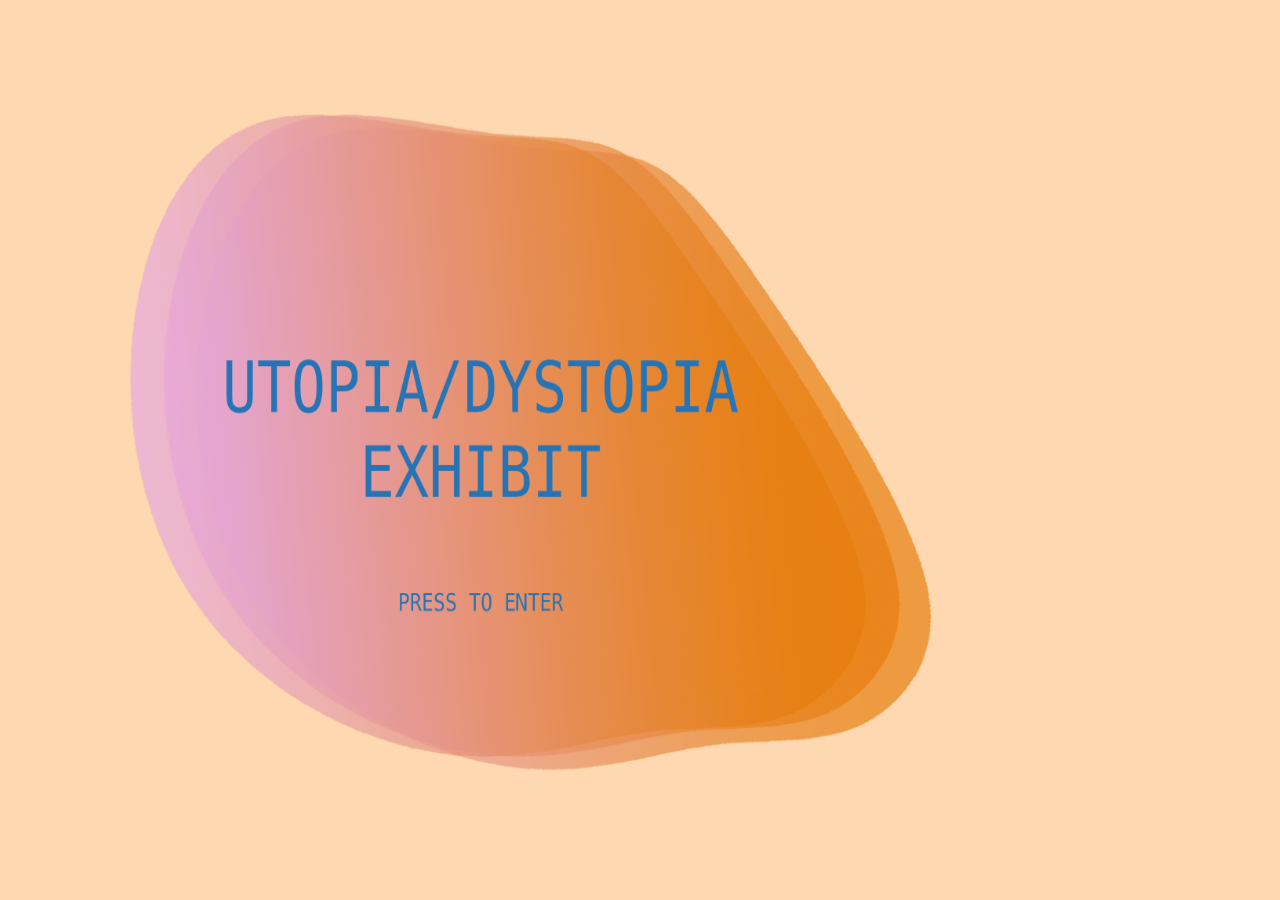
<file: index.html>
<!DOCTYPE html>
<html>
<head>
	<style>
		
		.img{
			position: center;
			padding-left: 20px;
			padding-top: 10px;
			padding-right: 10px;
			padding-bottom: 10px; 
			width: 1000px;
			height: 800px; 
		animation: beat 6s infinite alternate;
	transform-origin: center;
		}
@keyframes beat {
    0% {
        transform: scale(1,1);
    }
    50% {
        transform: scale(1.2,1.2);
    }
    100% {
        transform: scale(1,1);
    }
}

.single-featured-image-header img {
	animation: zoominoutsinglefeatured 15s forwards;
}
	</style>
</head>
<body style="background-color:rgb(254,216,177);">
	<a href="index2.html">
<div class="main"> 
	
	<img class="img" src="images/exhibit.png" width="1000px" height="800px">

</div>
</a>
</body>
</html>
</file>
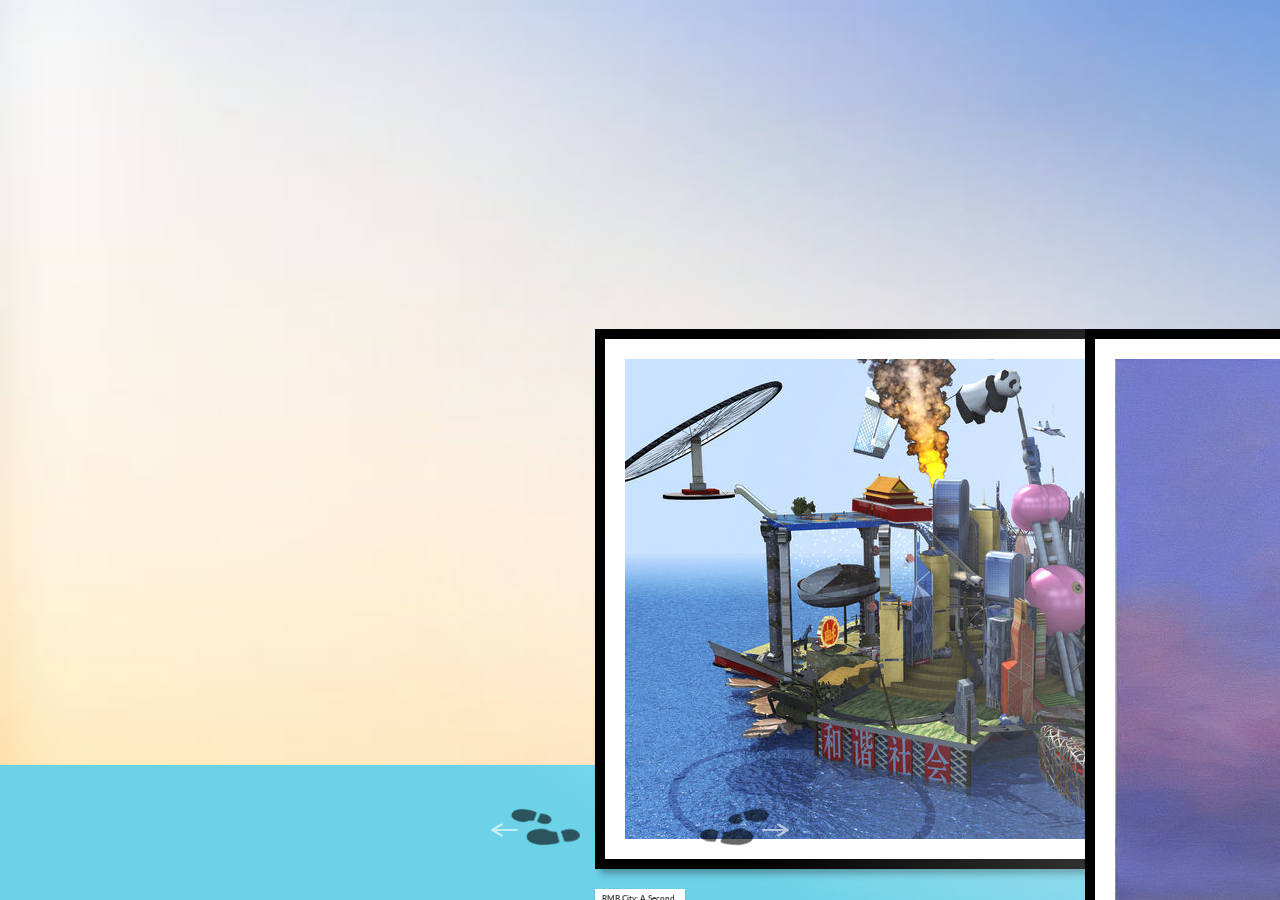
<file: index2.html>
<!DOCTYPE html>
<html lang="en" class="no-js">
	<head>
		<meta charset="UTF-8" />
		<meta http-equiv="X-UA-Compatible" content="IE=edge,chrome=1"> 
		<meta name="viewport" content="width=device-width, initial-scale=1.0"> 
		<title>3D Gallery Room</title>
		<meta name="description" content="Add a description" />
		<meta name="keywords" content="Add keywords" />
		<meta name="author" content="Codrops" />
		<link rel="shortcut icon" href="../favicon.ico"> 
		<link rel="stylesheet" type="text/css" href="css/default.css" />
		<link rel="stylesheet" type="text/css" href="css/component.css" />
		<script src="js/modernizr.custom.js"></script>
	</head>
	<body>
		<div class="container">	
			<!-- Codrops top bar -->
		<!-- 	<div class="codrops-top clearfix">
				<a href="http://tympanus.net/Development/3DBookShowcase/"><strong>&laquo; Previous Demo: </strong>3D Book Showcase</a>
				<span class="right"><a href="http://www.flickr.com/photos/thomasclaveirole">Images by Thomas Claveirole</a><a href="http://tympanus.net/codrops/?p=13564"><strong>Back to the Codrops Article</strong></a></span>
	

			 <h1>3D Gallery Room <a href="index.html" class="demo-current">Demo 1</a> <a href="index2.html">Demo 2</a></h1> -->

			<div id="gr-gallery" class="gr-gallery">
				<div class="gr-main">
					<figure>
						<div>
							<img src="images/11.jpg" alt="img01" />
						</div>
						<figcaption>
							<h2><span> RMB City: A Second Life City Planning</span></h2>
							<div><p>Cao Fei, 2007<a href="https://anthology.rhizome.org/rmb-city"><br>
								<br>Cao Fei uses Second Life as an online space to create a virtual world and convey themes of modernization and consumer culture. Fei explores China’s modernization and its utopic vision. This digital work of art explores the ways in which global communication impacts imagination. This virtual reality celebrates the interplay between real and fictional worlds. Fei creates a utopian culture that vividly reflects the digital realm and youth in the 21st century.</a></p></div></figcaption>
					</figure>
					<figure>
						<div>
							<img src="images/12.jpg" alt="img02" />
						</div>
						<figcaption>
							<h2><span>Gropius Landscape, Master's House</span></h2>
							<div><p>Julie Langsam, 2014<a href="https://www.artsy.net/artwork/julie-langsam-gropius-landscape-masters-house"><br> <br>Langsam explores utopia as yearning for the past. Langsam conducts a dialogue with history to create imaginary landscapes. She focuses on creating legacies for the modernist forms centred around the Bauhaus in Germany. Langsam paints utopian structures designed by Gropius, Johnson, and Le Corbusier. These buildings once held promise for the future but today these modernist structures cease to uphold the same promise. The once monumental buildings are overcast with a constardicting sky. Langsam creates a portrait of utopia’s afterlife.</a></p></div></figcaption>
					</figure>
					<figure>
						<div>
							<img src="images/13.jpg" alt="img03" />
						</div>
						<figcaption>
							<h2><span>Spectral Disco</span></h2>
							<div><p>Tala Madani, 2020 <a href="https://www.artsy.net/artwork/tala-madani-spectral-disco"><br><br>Madani creates a metaphysical disco that forces us to question visual perception, while revealing the underbelly of human relationships. A disco and clubbing culture represents this utopic realm and euphoric feeling. Yet when a vulnerable baby is placed within this space crawling around helplessly and confused among distorted fading figures we understand the idea that Madani evokes. Throughout this place with streaming lights and a place for enjoyment there is still no clarity and we remain in a vulnerable. This painting sheds light on how even utopias can become dystopian when we view them through the narrative of displacement. Is it a utopia because of our broken vision?</a></p></div></figcaption>
					</figure>
					<figure>
						<div>
							<img src="images/14.jpg" alt="img04" />
						</div>
						<figcaption>
							<h2><span>Munuwata Sky</span></h2>
							<div><p>Wolfgang Tillman, 2011<a href="http://www.artnet.com/artists/wolfgang-tillmans/munuwata-sky-UcdJF55zuSMaoGe7Vc5ipg2"><br><br>Tillman uses photography to subvert a utopian ideal of togetherness. This image combines questions about both a utopia and dystopia. With this still and vast image with no figures and the sky as the subject matter Tillman utilizes this hyper digital HD medium to increase our attentiveness of the world. Yet he also proposes that we take things for granted as this new realm of HD has changed our perception of the world. Tillman was also open about how most of his work has been made with the knowledge of possible death because he has been battling AIDS since 1983. With death in the back of his mind with this dark yet hopeful image he questions if this is how living together could be: being peaceful together and enjoying the senses and vastness of the universe where we all situated together.</a></p></div></figcaption>
					</figure>
					<figure>
						<div>
							<img src="images/15.jpg" alt="img01" />
						</div>
						<figcaption>
							<h2><span>Golden Retreat</span></h2>
							<div><p>Terry Pauline Price, 2019<a href="https://www.artsy.net/artwork/terry-pauline-price-golden-retreat"><br><br>Price depicts youth in a romantic utopic manner. Price’s brush strokes are very gestural and energetic, reminiscent of an impressionist painting. The use of a vibrant and warm color palette illustrates joyful and a warm environment. This painting highlights utopia as an escape to better times whether it is the past or in the future. The young female figure is free to explore nature this sense of freedom and connection to nature is accompanied by the soft and virbat style of brush strokes that creates a sense of utopic timelessness. </a></p></div></figcaption>
					</figure>
					<figure>
						<div>
							<img src="images/16.jpg" alt="img02" />
						</div>
						<figcaption>
							<h2><span>El Fin Del Mundo (The End of The World)</span></h2>
							<div><p>Moon Kyungwon & Jeon Joonho, 2012<a href="https://vimeo.com/channels/271891/69773881"><br><br>This video installation focuses on a lone survivor in an apolycalic disaster. It focuses on the mental state in relation to dystopia. How can our mentality be compromised and manipulated? It explores how corporate power can engulf us and take away human connection and emotion and replace it with consumer goods. This dystopian future shows a humanity that is predominantly absent. Reminiscent of the sci-fi film genre this dystopian storyline ultimately questions the role of humanity and art in a changing world with an uncertain future. How will corporate power and a consumer society affect our human condition? </a></p></div></figcaption>
					</figure>
					<figure>
						<div>
							<img src="images/17.jpg" alt="img03" />
						</div>
						<figcaption>
							<h2><span>Machine Hallucinations</span></h2>
							<div><p>Refik Anadol, 2019<a href="https://www.youtube.com/watch?v=ksXoSz52sug"><br><br>Anadol researched machine algorithms and worked with one of the largest data sets in the world of nature. He trained a neural network with 70 million photos available from around the world and then created an AI that streams nature. Time and space are the main materials. When you stand in front of this beautiful enigmatic movement of color and forms surrounding you on all walls the viewer can feel as if they are in an alternate reality, a utopian one. The complicated process behind this digital creation probes Anadol to ask what will happen if AI can simulate nature for us? What will happen when AI and quantum mechanics interferes with humanity? Who will define what is real? This artwork is visually utopic, however it is subverted by the reality of technology behind its creation. Anadol brings to light that free will is already in the control of machines and systems. Free will is simple to manipulate and so are systems. The title Machine Hallucinations questions machines consciousness and questions how long term dystopian realities can hide themselves behind short term utopian alternate realities/simulations or hallucinations. </a></p></div></figcaption>
					</figure>
					<figure>
						<div>
							<img src="images/18.jpg" alt="img08" />
						</div>
						<figcaption>
							<h2><span>A Mercy (after T. Morrison)</span></h2>
							<div><p>Julie Mehretu, 2019-2020<a href="https://www.mariangoodman.com/exhibitions/julie-mehretu-new-york-about-the-space-of-half-an-hour/"><br><br>Mehretu recalls the Book of Revelation and the narrative of the Seven Seals of God that eventually lead to the beginning of the apocalypse. In this subliminal mediation of reality dystopia is explored through the reality that is it's impossible to frame or stop time. There are only moments before and after. Irreversibility is a burden and consequence one comes to face with in a dystopian reality. She evokes a state of deconstruction and chaos. This painting was completed during the COVID19 pandemic. This new state of isolation felt close to an apocalypse with thousands of people falling ill and passing without any seeming control. A reality where there is nothing one can do except wait.</a></p></figcaption>
					</figure>
					<figure>
						<div>
							<img src="images/19.jpg" alt="img09" />
						</div>
						<figcaption>
							<h2><span>The Dream</span></h2>
							<div><p>Henri Rousseau, 1910<a href="https://www.moma.org/collection/works/79277"><br><br>French post-impressionist painter, Rousseau depicts a nude woman lounging and dreaming. She transcends reality and travels to a surreal jungle. The dreamlike quality of the painting conveys the projection of the mind of the artist and woman. This surreal portrait of a landscape of a lush jungle with animals is filled with life. Rousseau explores the theme of utopia through the lens of primitivism in the 20th century in Paris. Rousseau paints a dream and projection of his imagination of forgein places as a way to espace modernity in Paris and enjoy the nature of this imaginary jungle.</a></p></div></figcaption>
					</figure>
					<figure>
						<div>
							<img src="images/20.jpg" alt="img10" />
						</div>
						<figcaption>
							<h2><span>MUGEN</span></h2>
							<div><p>Masatake Kozaki, 2020<a href="http://artfrontgallery.com/en/exhibition/archive/2020_09/4330.html"><br><br>Kozaki depicts a utopian world combining both Western and Japanese techniques of collaged gold leaf and  mineral pigments. These materials give a glimmer of hope and vibrancy in this painting. Kozaki further extends this utopian world with futuristic plants and creatures to create a full picture of coexistence. The utopia depicted here is linked to the hope, desire, and appreciation of human creativity. Merging cultures and creativity are the key to this utopian reality. </a></p></div></figcaption>
					</figure>
				</div>
			</div>
		</div><!-- /container -->
		<script src="http://ajax.googleapis.com/ajax/libs/jquery/1.8.3/jquery.min.js"></script>
		<script src="js/wallgallery.js"></script>
		<script>
			$(function() {

				Gallery.init( {
					layout : [3,2,3,2]
				} );

			});
		</script>
	</body>
</html>
</file>
<file: css/default.css>
/* General Demo Style */
@import url(http://fonts.googleapis.com/css?family=Lato:400,700|Alegreya+SC:700|Cutive+Mono);

html { height: 100%; }

*,
*:after,
*:before {
	-webkit-box-sizing: border-box;
	-moz-box-sizing: border-box;
	box-sizing: border-box;
	padding: 0;
	margin: 0;
}

/* Clearfix hack by Nicolas Gallagher: http://nicolasgallagher.com/micro-clearfix-hack/ */
.clearfix:before,
.clearfix:after {
    content: " ";
    display: table;
}

.clearfix:after {
    clear: both;
}

.clearfix {
    *zoom: 1;
}

body {
    font-family: 'Lato', Calibri, Arial, sans-serif;
    background: #810606;
    font-weight: 400;
    font-size: 15px;
    color: #333;
    overflow: hidden;
    height: 100%;
}

a {
	color: #000;
	text-decoration: none;
}

.container {
	width: 100%;
	height: 100%;
	position: relative;
}

.container > h1 {
	z-index: 9999;
	font-weight: 400;
	padding: 50px 20px;
}

.js .container > h1 {
	position: fixed;
	-webkit-backface-visibility: hidden;
	bottom: 0;
	left: 0;
	color: #f0f0f0;
	padding: 20px;
	font-size: 20px;
}

.container > h1 a {
	font-size: 12px;
	text-transform: uppercase;
	display: inline-block;
	padding: 0 0 0 10px;
	color: #fff;
	font-weight: 700;
}

.container > h1 a:hover,
.container > h1 a.demo-current {
	color: #222;
}

/* Header Style */
.codrops-top {
	line-height: 24px;
	font-size: 11px;
	text-transform: uppercase;
	z-index: 9999;
	background: rgba(255,255,255,0.4);
}

.js .codrops-top {
	position: fixed;
	width: 100%;
	left: 0;
	top: 0;
	background: transparent;
}

.codrops-top a {
	padding: 0px 10px;
	letter-spacing: 1px;
	color: #333;
	color: rgba(0,0,0,0.7);
	display: inline-block;
}

.codrops-top a:hover {
	color: #000;
}

.codrops-top span.right {
	float: right;
}

.codrops-top span.right a {
	float: left;
	display: block;
}
</file>
<file: css/component.css>
body {
	background: #f0f0f0;
	background: -moz-linear-gradient(top, #f0f0f0 0%, #f0f0f0 85%, #3d3737 85%, #3d3737 100%);
	background: -webkit-linear-gradient(top, #f0f0f0 0%,#f0f0f0 85%,#3d3737 85%,#3d3737 100%);
	background: -o-linear-gradient(top, #f0f0f0 0%,#f0f0f0 85%,#3d3737 85%,#3d3737 100%);
	background: -ms-linear-gradient(top, #f0f0f0 0%,#f0f0f0 85%,#3d3737 85%,#3d3737 100%);
	background: linear-gradient(to bottom, #f0f0f0 0%,#f0f0f0 85%,#3d3737 85%,#3d3737 100%);
}

.no-js body {
	overflow: auto;
	background: #f0f0f0;
}

.js .gr-gallery {
	position: absolute;
	width: 100%;
	height: 100%;
	overflow: hidden;
}

.gr-room {
	position: absolute;
	top: 0;
	width: 100%;
	height: 85%;
	text-align: center;
	-webkit-perspective: 1200px;
	-moz-perspective: 1200px;
	perspective: 1200px;
}

.gr-wall-main,
.gr-wall-other {
	position: absolute;
	top: 0;
	height: 100%;
	width: 100%;
	-webkit-transform-style: preserve-3d;
	-moz-transform-style: preserve-3d;
	transform-style: preserve-3d;
	background: #f0f0f0 url(../images/wall.jpg);
	background-size: cover; /*repeat 0px 0px*/
}

.gr-wall-main {
	left: 0;
}

.gr-floor {
	position: absolute;
	top: 100%;
	left: 0;
	height: 30%;
	width: 100%;
	background: url(../images/floor.jpg);
	background-size: cover;
}

.gr-gallery figure {
	position: absolute;
	-webkit-transform-style: preserve-3d;
}

.no-js .gr-gallery figure {
	display: inline-block;
	position: relative;
	margin: 20px;
}

.gr-gallery figure::before {
	content: '';
	position: absolute;
	width: 180%;
	height: 150%;
	top: -45%;
	left: -40%;
	background: -webkit-radial-gradient(center, ellipse cover, rgba(255,255,255,0.7) 23%, rgba(255,255,255,0) 66%);
	background: -moz-radial-gradient(center, ellipse cover, rgba(255,255,255,0.7) 23%, rgba(255,255,255,0) 66%);
	background: -o-radial-gradient(center, ellipse cover, rgba(255,255,255,0.7) 23%, rgba(255,255,255,0) 66%);
	background: radial-gradient(center, ellipse cover, rgba(255,255,255,0.7) 23%, rgba(255,255,255,0) 66%);
	pointer-events: none;
	opacity: 0.5;
}

.gr-gallery figure div,
.gr-gallery figure img,
.gr-gallery figcaption {
	-webkit-box-sizing: content-box;
	-moz-box-sizing: content-box;
	box-sizing: content-box;
}

.gr-gallery figure div {
	position: relative;
	border: 10px solid #000;
	box-shadow: 0 10px 7px -5px rgba(0,0,0,0.3);
}

.gr-gallery figure img {
	display: block;
	margin: 0 auto;
	border: 20px solid #fff;
}

.gr-gallery figcaption {
	width: 80px;
	display: block;
	font-size: 5px;
	background: #fff;
	color: #444;
	padding: 5px;
	margin-top: 20px;
	position: relative;
	text-align: left;
	cursor: -webkit-zoom-in; 
	cursor: -moz-zoom-in;
	box-shadow: 0 1px 2px rgba(0,0,0,0.2);
}

.gr-gallery figcaption h2 span {
	display: inline-block;
	margin: 0 2px;
}

.gr-gallery figcaption div {
	display: none;
}

.gr-gallery nav {
	position: absolute;
	width: 300px;
	height: 38px;
	bottom: 6%;
	left: 50%;
	margin-left: -150px;
	z-index: 0;
	cursor: pointer;
}

.gr-gallery nav span {
	width: 90px;
	height: 100%;
	background: url(../images/steps.png);
	float: left;
	text-indent: -100%;
	overflow: hidden;
	opacity: 0.6;
}

.gr-gallery nav span:hover {
	opacity: 1;
}

.gr-gallery nav span.gr-next {
	background-position: top right;
	float: right;
}

.gr-caption {
	position: absolute;
	width: 400px;
	height: 280px;
	padding: 40px;
	left: 50%;
	margin-left: -200px;
	bottom: 0;
	background: #fff;
	box-shadow: 0 -1px 3px rgba(0,0,0,0.3);
	-webkit-transform: translateY(310px);
	-webkit-transition: -webkit-transform .5s ease;
	-moz-transform: translateY(310px);
	-moz-transition: -moz-transform .5s ease;
	-o-transform: translateY(310px);
	-o-transition: -o-transform .5s ease;
	-ms-transform: translateY(310px);
	-ms-transition: -ms-transform .5s ease;
	transform: translateY(310px);
	transition: transform .5s ease;
}

.gr-caption-close {
	position: absolute;
	top: 10px;
	right: 10px;
	background: #fff;
	color: #999;
	width: 20px;
	height: 20px;
	font-weight: 400;
	text-align: center;
	cursor: pointer;
	line-height: 16px;
	font-size: 14px;
	box-shadow: 0 0 6px -1px rgba(0,0,0,0.3);
	-webkit-transition: all .2s linear;
	-moz-transition: all .2s linear;
	-o-transition: all .2s linear;
	-ms-transition: all .2s linear;
	transition: all .2s linear;
}

.gr-caption-close:hover {
	color: #555;
	box-shadow: 0 0 8px -1px rgba(0,0,0,0.6);
}

.gr-caption h2 {
	border-bottom: 1px solid rgba(0,0,0,0.3);
	padding: 0 0 10px 0;
	margin: 0 0 20px 0;
	font-family: 'Cutive Mono', cursive;
}

.gr-caption > div {
	overflow: hidden;
	overflow-y: auto;
	max-height: 160px;
}

.gr-caption > div a {
	font-weight: 700;
}

.gr-caption > div a:hover {
	color: #d80066;
}
</file>
